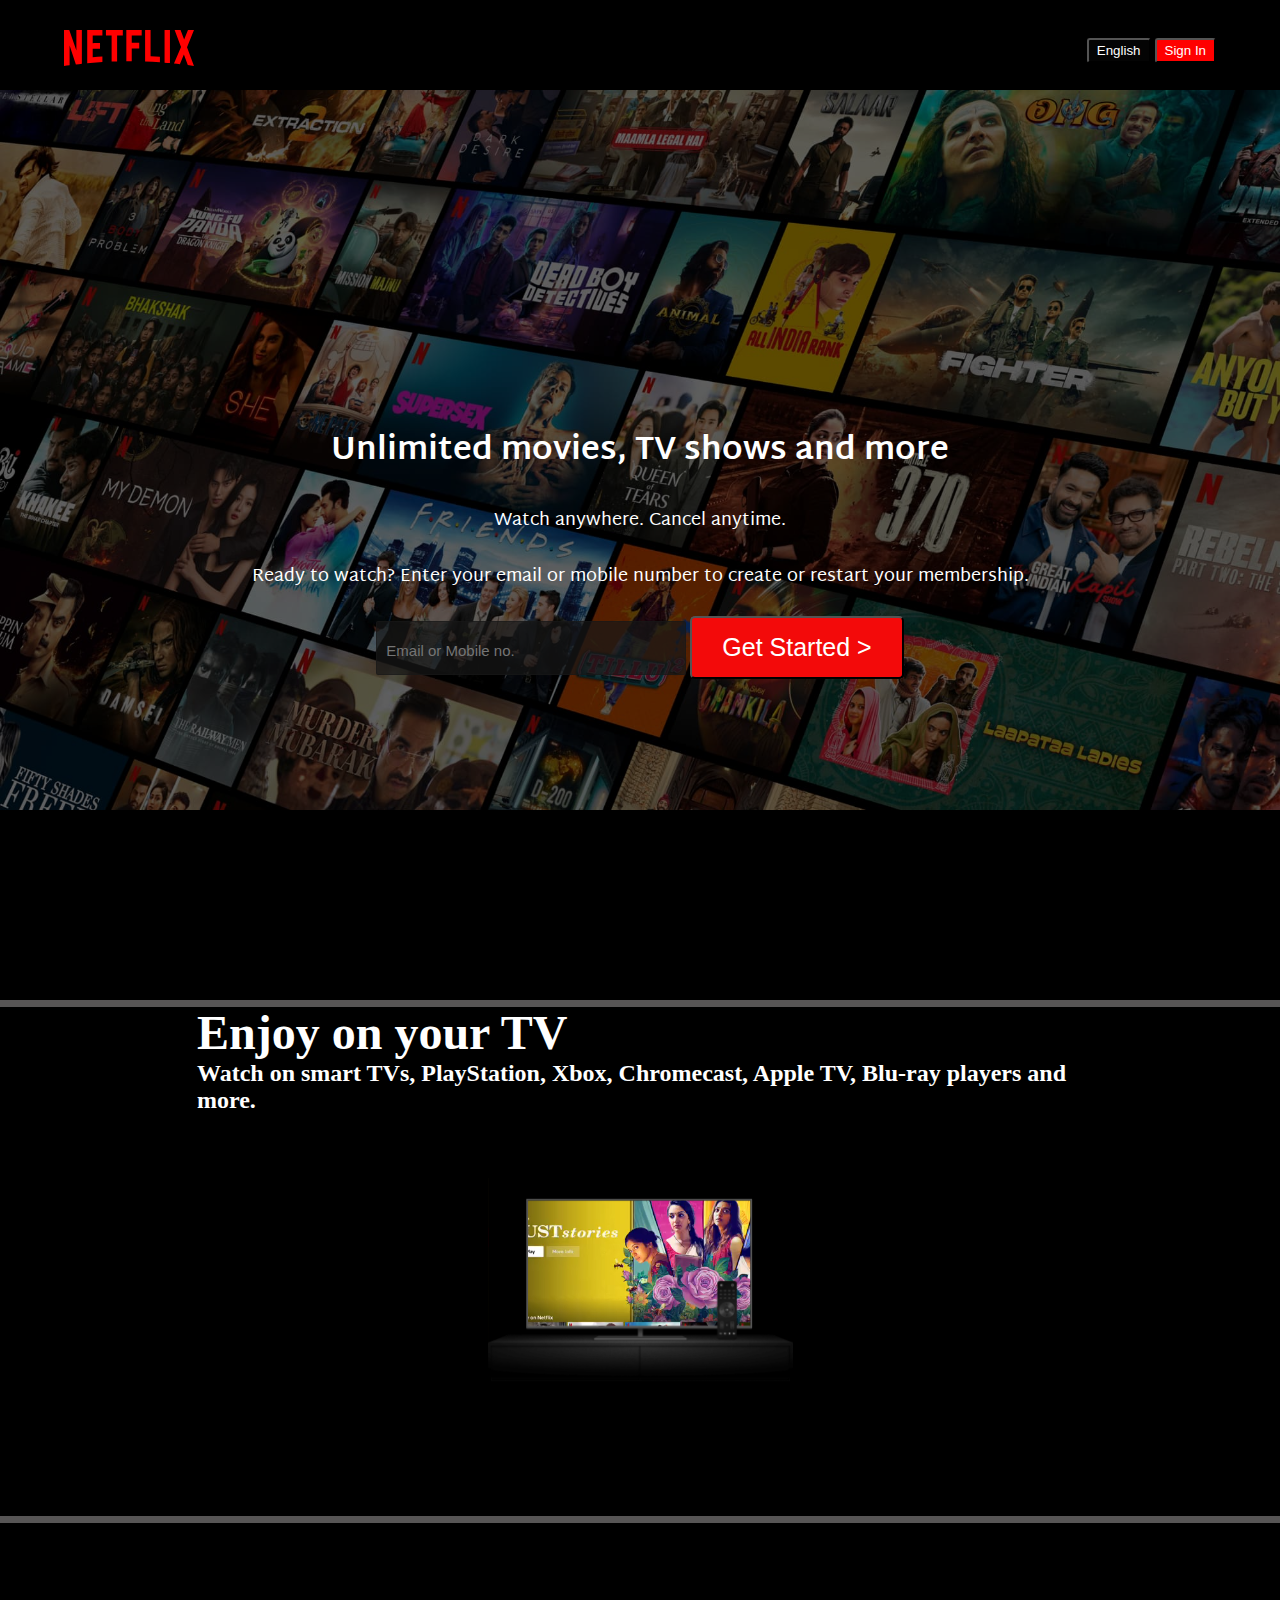
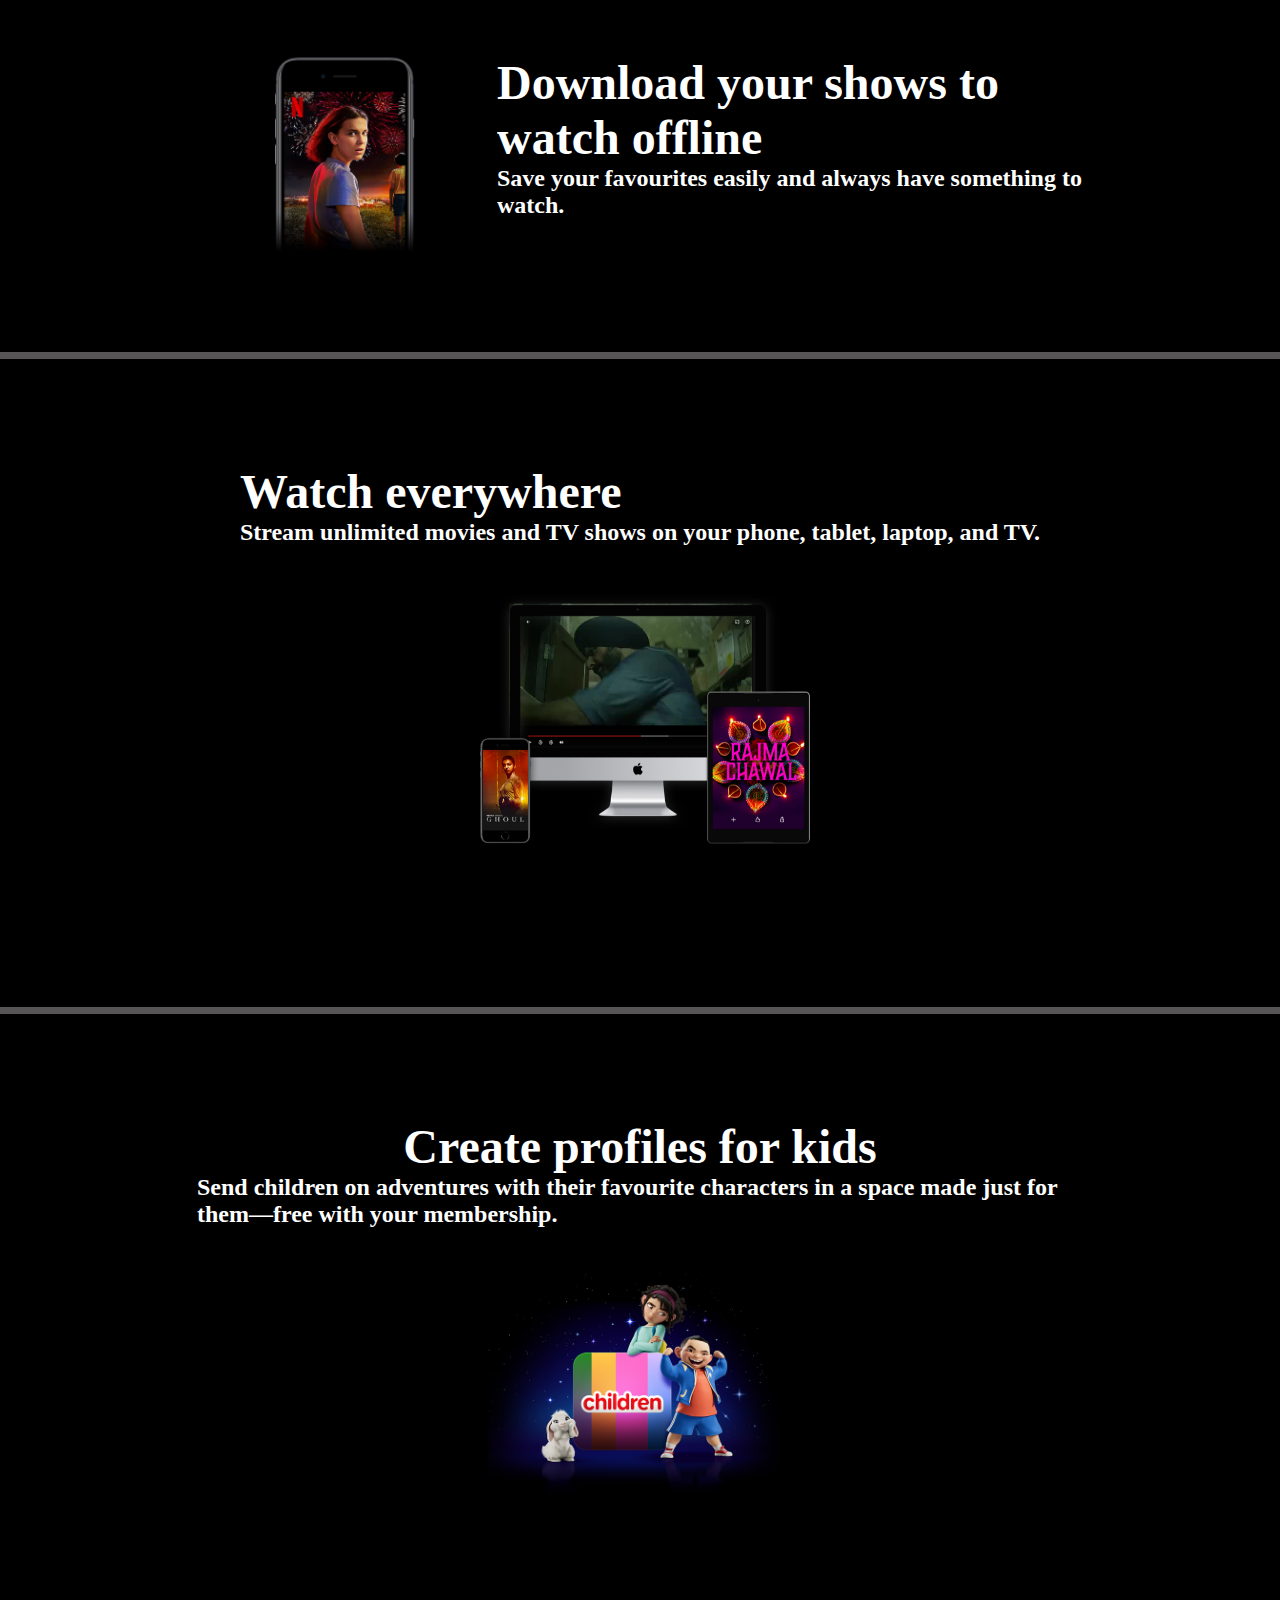
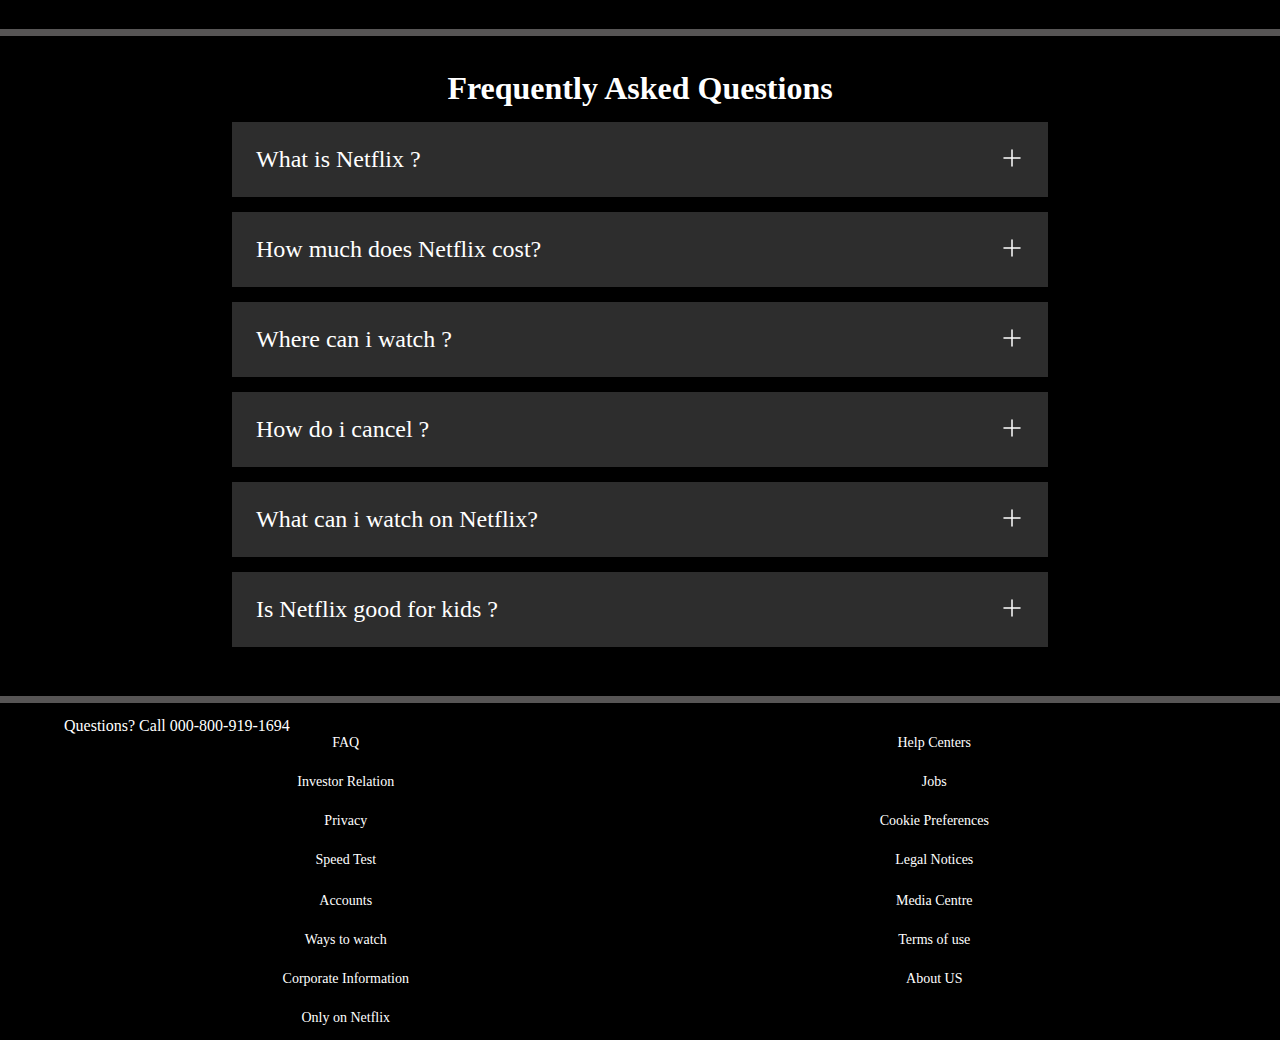
<file: index.html>
<!DOCTYPE html>
<html lang="en">

<head>
    <meta charset="UTF-8">
    <meta name="viewport" content="width=device-width, initial-scale=1.0">
    <title>Document</title>
    <link rel="stylesheet" href="style.css">
</head>

<body>

    <div class="main">
        <nav>
            <span><img width="60" src="medias/logo (1).svg" alt="Netflix"></span>
            <div>
                <button class="btn">English</button>
                <button class="btn btn-red-sm">Sign In</button>
            </div>
        </nav>
        <div class="box">
        </div>
        <div class="hero">
            <span> Unlimited movies, TV shows and more</span>
            <span>Watch anywhere. Cancel anytime.</span>
            <span>Ready to watch? Enter your email or mobile number to create or restart your membership.
            </span>

            <div class="hero_buttons">
                <input type="text" placeholder="Email or Mobile no.">
                <button class="btn btn-red">Get Started &gt;</button>

            </div>
        </div>

        <div class="separation"></div>

    </div>
    <section class="first">
        <div>
            <Span> Enjoy on your TV</Span>
            <Span> Watch on smart TVs, PlayStation, Xbox, Chromecast, Apple TV, Blu-ray players and more.</Span>
        </div>

        <div class="secImg">
            <img src="medias/tv&Remote.png" alt="video">
            <video src="medias/video-tv-in-0819.m4v" autoplay loop muted></video>
        </div>
    </section>
    <div class="separation"></div>

    <section class="second">
        <div>
            <Span> Download your shows to watch offline</Span>
            <Span> Save your favourites easily and always have something to watch.</Span>
        </div>

        <div class="secImg">
            <img src="medias/girl.jpg" alt="video">

        </div>
    </section>
    <div class="separation"></div>

    <section class="first third">
        <div>
            <Span> Watch everywhere</Span>
            <Span> Stream unlimited movies and TV shows on your phone, tablet, laptop, and TV.</Span>
        </div>
        <div class="secImg2">
            <img src="medias/device-pile-in.png" alt="video">
            <video src="medias/Sardarji video.m4v" autoplay loop muted></video>
        </div>
    </section>
    <div class="separation"></div>

    <section class="first second">
        <div>
            <Span> Create profiles for kids</Span>
            <Span> Send children on adventures with their favourite characters in a space made just for them—free with
                your membership.</Span>
        </div>
        <div class="secImg">
            <img src="medias/children.png" alt="video">
        </div>
    </section>
    <div class="separation"></div>

    <section class="faq">
        <h2>Frequently Asked Questions</h2>
        <div class="faqbox">
            <span>What is Netflix ?</span>
            <svg xmlns="http://www.w3.org/2000/svg" viewBox="0 0 24 24" width="24" height="24" color="#000000"
                fill="white">
                <path d="M12 4V20" stroke="white" stroke-width="1.5" stroke-linecap="round" stroke-linejoin="round" />
                <path d="M4 12H20" stroke="white" stroke-width="1.5" stroke-linecap="round" stroke-linejoin="round" />
            </svg>
        </div>
        <div class="faqbox">
            <span>How much does Netflix cost?</span>
            <svg xmlns="http://www.w3.org/2000/svg" viewBox="0 0 24 24" width="24" height="24" color="#000000"
                fill="white">
                <path d="M12 4V20" stroke="white" stroke-width="1.5" stroke-linecap="round" stroke-linejoin="round" />
                <path d="M4 12H20" stroke="white" stroke-width="1.5" stroke-linecap="round" stroke-linejoin="round" />
            </svg>
        </div>
        <div class="faqbox">
            <span>Where can i watch ?</span>
            <svg xmlns="http://www.w3.org/2000/svg" viewBox="0 0 24 24" width="24" height="24" color="#000000"
                fill="white">
                <path d="M12 4V20" stroke="white" stroke-width="1.5" stroke-linecap="round" stroke-linejoin="round" />
                <path d="M4 12H20" stroke="white" stroke-width="1.5" stroke-linecap="round" stroke-linejoin="round" />
            </svg>
        </div>
        <div class="faqbox">
            <span>How do i cancel ?</span>
            <svg xmlns="http://www.w3.org/2000/svg" viewBox="0 0 24 24" width="24" height="24" color="#000000"
                fill="white">
                <path d="M12 4V20" stroke="white" stroke-width="1.5" stroke-linecap="round" stroke-linejoin="round" />
                <path d="M4 12H20" stroke="white" stroke-width="1.5" stroke-linecap="round" stroke-linejoin="round" />
            </svg>
        </div>
        <div class="faqbox">
            <span>What can i watch on Netflix?</span>
            <svg xmlns="http://www.w3.org/2000/svg" viewBox="0 0 24 24" width="24" height="24" color="#000000"
                fill="white">
                <path d="M12 4V20" stroke="white" stroke-width="1.5" stroke-linecap="round" stroke-linejoin="round" />
                <path d="M4 12H20" stroke="white" stroke-width="1.5" stroke-linecap="round" stroke-linejoin="round" />
            </svg>
        </div>
        <div class="faqbox">
            <span>Is Netflix good for kids ?</span>
            <svg xmlns="http://www.w3.org/2000/svg" viewBox="0 0 24 24" width="24" height="24" color="#000000"
                fill="white">
                <path d="M12 4V20" stroke="white" stroke-width="1.5" stroke-linecap="round" stroke-linejoin="round" />
                <path d="M4 12H20" stroke="white" stroke-width="1.5" stroke-linecap="round" stroke-linejoin="round" />
            </svg>
        </div>
    </section>
    <div class="separation"></div>

    <footer>
        <div class="questions">
            Questions? Call 000-800-919-1694
        </div>
        <div class="footer">
            <div class="footer-item">
                <a href="faq">FAQ</a>
                <a href="faq">Investor Relation</a>
                <a href="faq">Privacy</a>
                <a href="faq">Speed Test</a>

            </div>

            <div class="footer-item">
                <a href="faq">Help Centers</a>
                <a href="faq">Jobs</a>
                <a href="faq">Cookie Preferences</a>
                <a href="faq">Legal Notices</a>
            </div>

            <div class="footer-item">
                <a href="faq">Accounts</a>
                <a href="faq">Ways to watch</a>
                <a href="faq">Corporate Information</a>
                <a href="faq">Only on Netflix</a>

            </div>

            <div class="footer-item">
                <a href="faq">Media Centre</a>
                <a href="faq">Terms of use</a>
                <a href="faq">About US</a>

            </div>
        </div>
    </footer>
</body>

</html>
</file>
<file: style.css>
@import url('https://fonts.googleapis.com/css2?family=Martel+Sans:wght@600&family=Poppins:wght@300;400;700&display=swap');

* {
    padding: 0;
    margin: 0;
}

body {
    background-color: black;

}

.main {
    background-image: url("medias/bgg.jpg");
    background-position: center center;
    background-size: max(1200px, 100vw);
    background-repeat: no-repeat;
    height: 100vh;
    position: relative;
}

.main .box {

    height: 100vh;
    width: 100%;
    opacity: 0.5;
    position: absolute;
    top: 0;
    background-color: black;

}

nav {
    max-width: 60vw;
    justify-content: space-between;
    margin: auto;
    display: flex;
    align-items: center;
    height: 100px;
}

nav img {
    color: red;
    width: 130px;
    position: relative;
    z-index: 10;
}

nav button {
    position: relative;
    z-index: 10;
}

.hero {
    font-family: 'Martel Sans', sans-serif;
    height: 100%;
    display: flex;
    align-items: center;
    justify-content: center;
    flex-direction: column;
    color: white;
    position: relative;
    gap: 23px;
    padding: 0 30px;
    /* font-size: 30px; */

}

.hero> :nth-child(1) {
    font-weight: bolder;
    font-size: 48px;
    text-align: center;
}

.hero :nth-child(2) {
    font-weight: 400;
    font-size: 25px;
    text-align: center;
}

.hero :nth-child(3) {
    font-weight: 400;
    font-size: 25px;
    text-align: center;
}

.separation {
    height: 7px;
    background-color: rgb(87, 85, 85);
    position: relative;
    z-index: 20;
}

.btn {
    padding: 3px 8px;
    font-weight: 100;
    background-color: rgba(43, 40, 40, 0.089);
    border-radius: 3px;
    /* border: 1px solid white; */
    color: white;
    cursor: pointer;
}

.btn-red {
    background-color: rgb(243, 10, 10);
    color: white;
    font-weight: 400;
    font-size: 25px;
    text-align: center;
    padding: 15px 30px;
    font-size: 22px;
    border-radius: 5px;
}

.main input {
    padding: 20px 100px 15px 9px;
    color: whitesmoke;
    font-size: 15px;
    font-weight: 400;
    border-radius: 2px;
    background-color: rgba(23, 23, 23, 0.7);
    border: 1px solid rgba(23, 23, 23, 0.5);

}

.btn-red-sm {
    background-color: red;
    color: white;

}

.first {
    display: flex;
    justify-content: center;
    max-width: 70vw;
    padding: 100px;
    margin: auto;
    color: rgb(255, 255, 255);
    align-items: center;
}




.secImg {
    position: relative;
}

.secImg img {
    width: 555px;
    position: relative;
    z-index: 10;


}

.secImg video {
    position: absolute;
    top: 59px;
    right: 0px;
    width: 555px;
}

section.first>div {
    display: flex;
    flex-direction: column;
    padding: 34px 0;
}

section.first>div:first-child {
    font-size: 48px;
    font-weight: bolder;
    padding: 5px;

}

section.first>div :nth-child(2) {
    font-size: 24px;
    font-weight: bolder;

}

.second {
    display: flex;
    justify-content: center;
    flex-direction: row-reverse;
    max-width: 70vw;
    padding: 100px;
    margin: auto;
    color: rgb(255, 255, 255);
    align-items: center;
}

section.second>div {
    display: flex;
    flex-direction: column;
    align-items: center;
}

section.second>div:first-child {
    font-size: 48px;
    font-weight: bolder;

}

section.second>div :nth-child(2) {
    font-size: 24px;
    font-weight: bolder;

}

.secImg2 {
    position: relative;
}

.secImg2 img {
    width: 30vw;
    position: relative;
    z-index: 10;
}

.secImg2 video {
    position: absolute;
    top: 45px;
    right: 80px;
    width: 19vw;

}

section.first>div :nth-child(2) {
    font-size: 24px;

}

.faq h2 {
    text-align: center;
    font-size: 48px;
}


.faq {
    background-color: black;
    color: white;
    padding: 34px;

}

.faqbox :hover {
    background-color: #414141;
    color: white;
}

.faqbox {
    transition: all 1s ease-out;
    font-size: 24px;
    display: flex;
    justify-content: space-between;
    background-color: rgb(45, 45, 45);
    padding: 24px;
    max-width: 60vw;
    margin: 15px auto;
    cursor: pointer;

}

footer {
    color: white;
    max-width: 60vw;
    margin: auto;
    padding: 14px;
}

.footer a {
    text-decoration: none;
    color: white;
    font-size: 14px;
}

.footer {
    display: grid;
    grid-template-columns: 1fr 1fr 1fr 1fr;
    color: white;
    /* max-width: 60vw;
    margin: auto; */
}

@media screen and (max-width:1300px) {

    .footer {
        display: grid;
        grid-template-columns: 1fr 1fr;
        gap: 25px;
    }
}


.footer-item {
    display: flex;
    flex-direction: column;
    gap: 23px;

}

footer.questions {
    padding: 34px 0;
}

@media screen and (max-width:1300px) {

    nav {
        max-width: 90vw;
    }

    .first {
        flex-wrap: wrap;
    }

    .secImg img {
        width: 305px;

    }

    .secImg video {

        width: 305px;
    }

    .hero> :nth-child(1) {
        font-size: 32px;
    }

    .hero> :nth-child(2) {
        font-size: 18px;
    }

    .hero> :nth-child(3) {
        font-size: 18px;
    }

    .hero-buttons {
        display: flex;
        flex-direction: column;
        align-items: center;
        justify-content: center;
        gap: 16px;
    }

    .faq h2 {
        font-size: 32px;
    }

    footer {
        max-width: 90vw;
    }

    .footer-item {
        align-items: center;
    }
}
</file>
